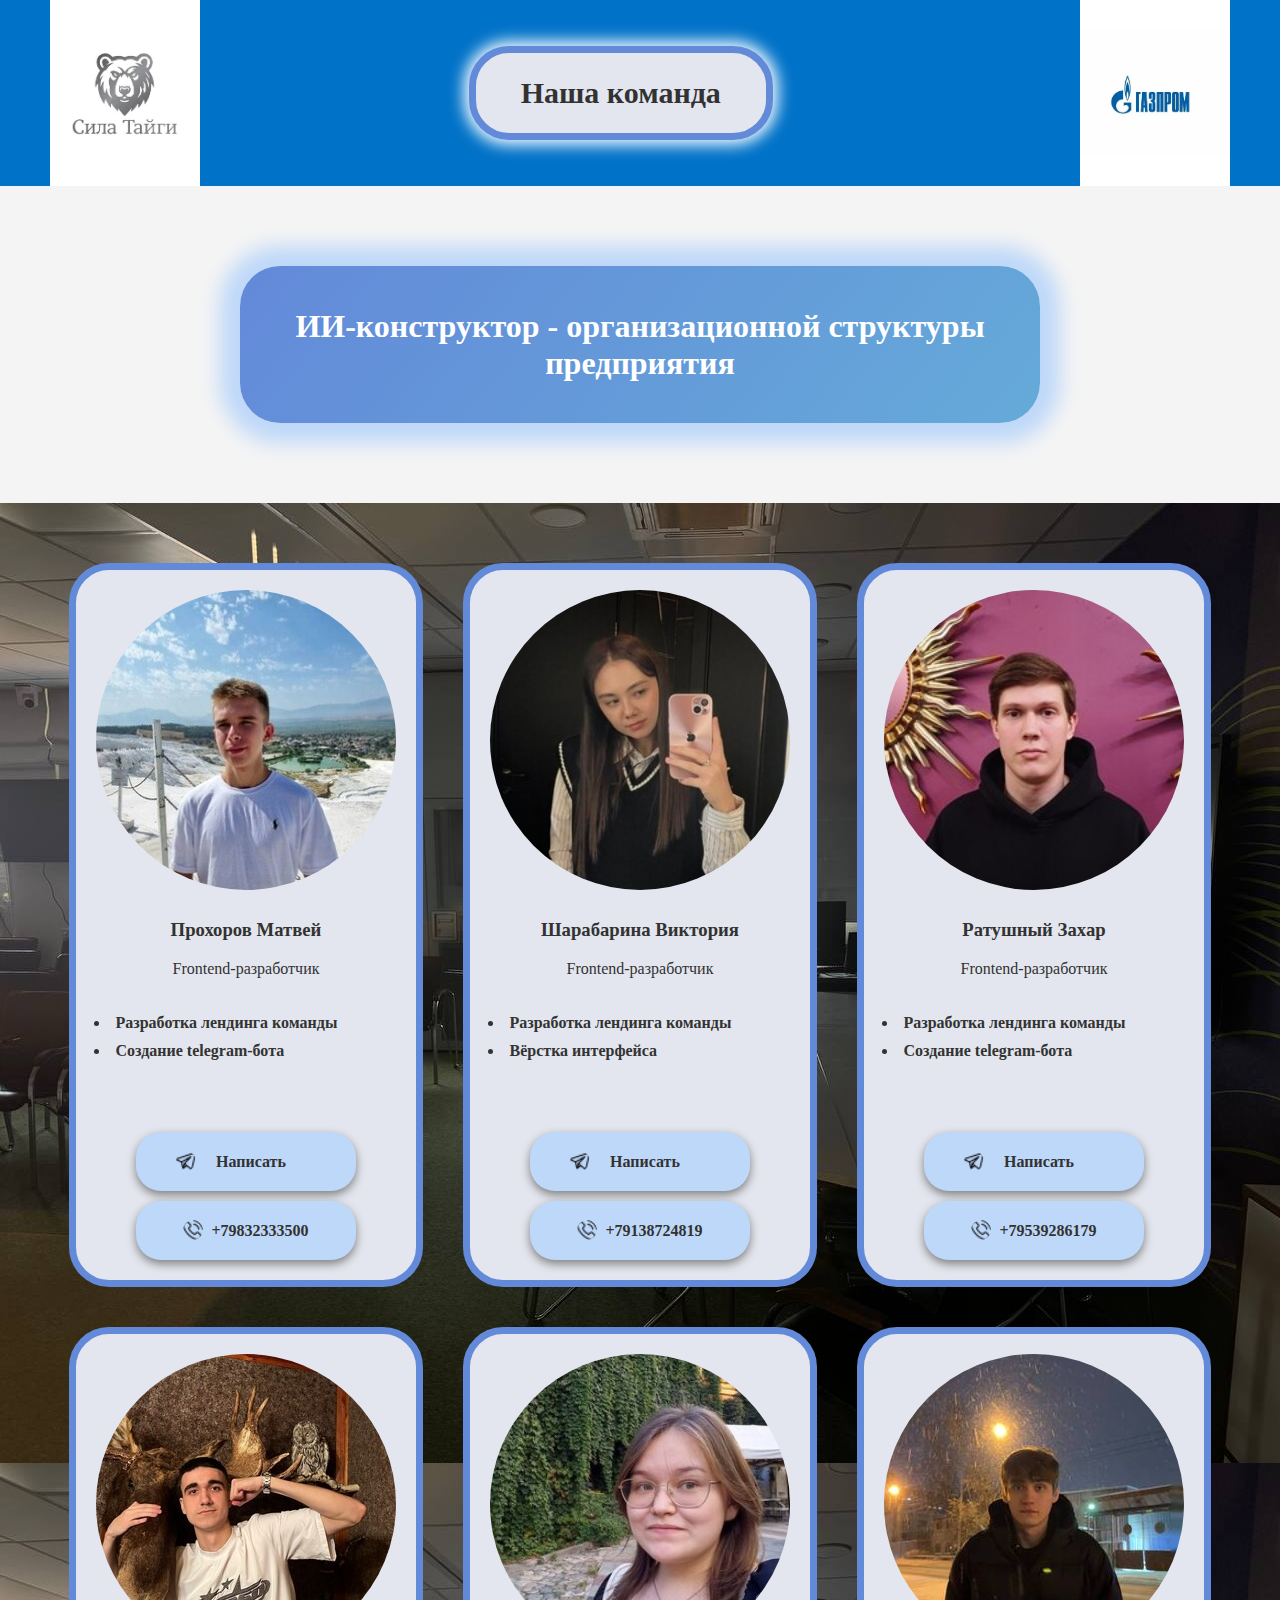
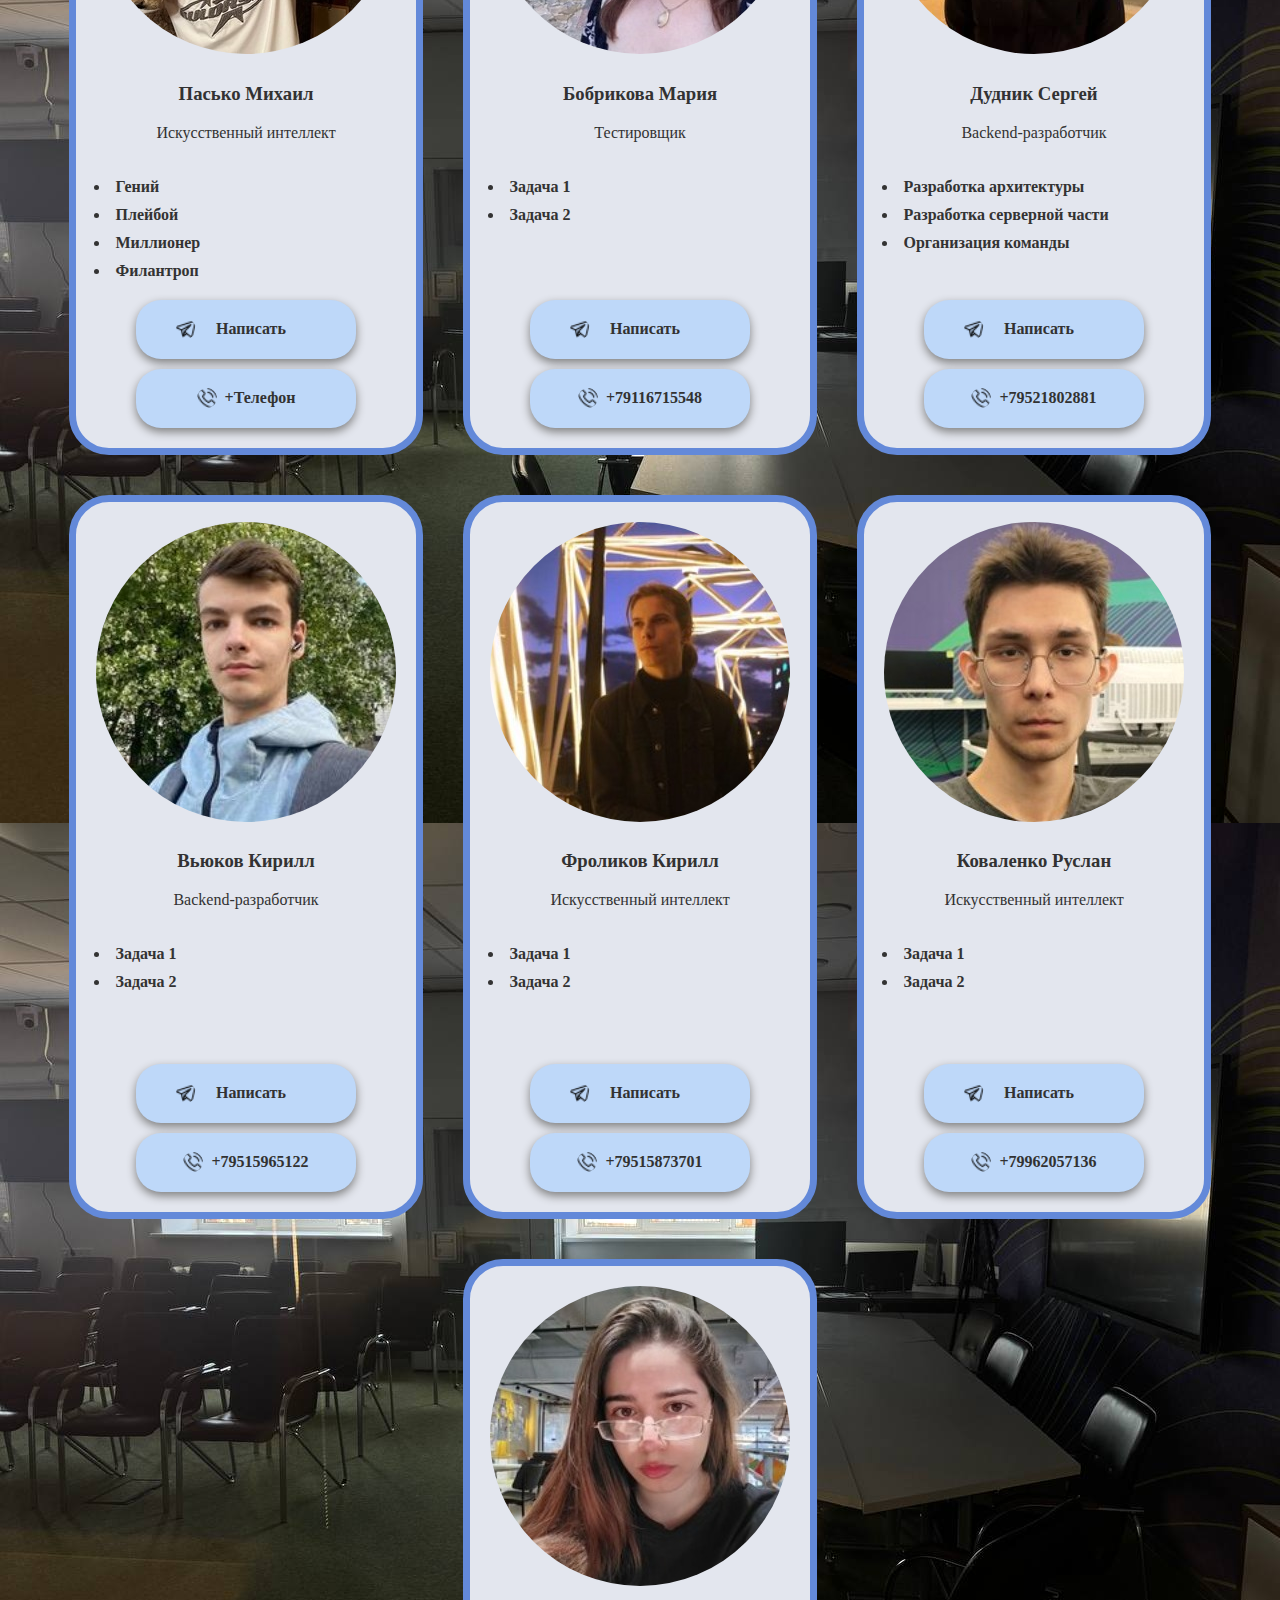
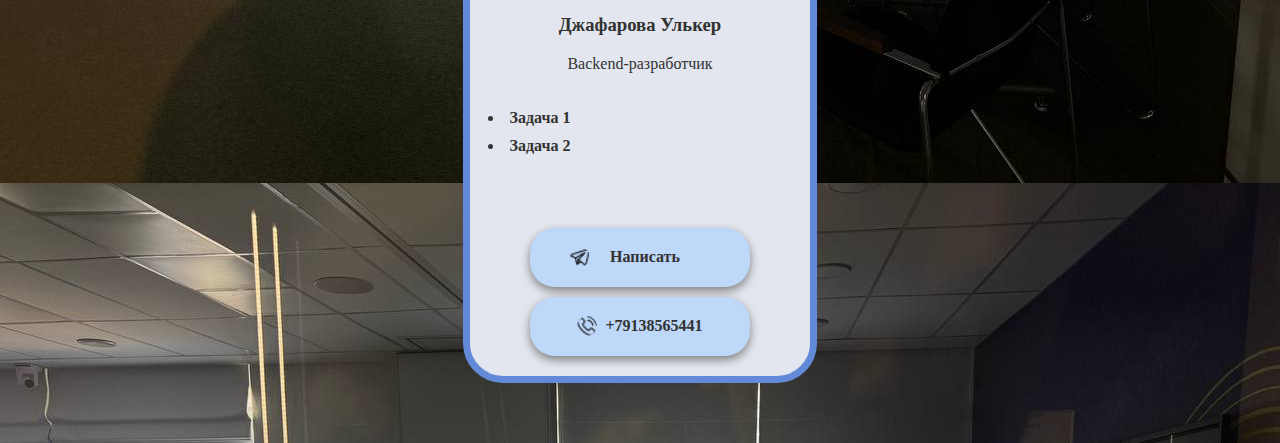
<file: index.html>
<!DOCTYPE html>
<html lang="ru">
    <head>
        <meta charset="UTF-8">
        <meta name="viewport" content="width=device-width, initial-scale=1.0">
        <title>Сила Тайги: Команда</title>
        <link rel="stylesheet" href="styles.css">
    </head>

    <body>
        <header>
            <div class="logo">
                <div class="logo__st">
                    <img src="photo/st.jpg" alt="Логотип Силы Тайги">
                </div>
                <div class="logo__gaz">
                    <img src="photo/газпром-391x329.jpg" alt="Логотип Газпрома">
                </div>
            </div>
            <div class="navigation">
                <a href="#about" target="_blank" class="navigation__button">
                    <span>Наша команда</span>
                </a> 
            </div>
        </header>

        <div class="description">
            <h1>
                ИИ-конструктор - организационной структуры предприятия
            </h1>
        </div>
        
        <section id="about">
            <div class="background-wrapper">
                <section class="team">
                    <div class="team-member">
                        <img src="photo/team/matthew-1x1.jpg" alt="Фотография matthew">
                        <div class="team-member__role">
                            <h3>Прохоров Матвей</h3>
                            <p>Frontend-разработчик</p>
                        </div>
                        
                            <ul class="tasks">
                                <li>Разработка лендинга команды</li>
                                <li>Создание telegram-бота</li>
                            </ul>
                    
                        <div class="telegram">
                            <a href="https://t.me/Itzmatic" target="_blank" class="telegram-button">
                                <img src="photo/tele.png" alt="Telegram">
                                <span>Написать</span>
                            </a>
                        </div>
                        <div class="number">
                            <img src="photo/phone-call (1).png" class="phone">
                            <span>+79832333500</span>
                        </div>
                    </div>

                    <div class="team-member">
                        <img src="photo/team/vika-1x1.jpg" alt="Фотография vika">
                        <div class="team-member__role">
                            <h3>Шарабарина Виктория</h3>
                            <p>Frontend-разработчик</p>
                        </div>
                            <ul class="tasks">
                                <li>Разработка лендинга команды</li>
                                <li>Вёрстка интерфейса</li>
                            </ul>
                        <div class="telegram">
                            <a href="https://t.me/blueheaven04" target="_blank" class="telegram-button">
                                <img src="photo/tele.png" alt="Telegram">
                                <span>Написать</span>
                            </a>
                        </div>
                        <div class="number">
                            <img src="photo/phone-call (1).png" class="phone">
                            <span>+79138724819</span>
                        </div>
                    </div>

                    <div class="team-member">
                        <img src="photo/team/zahar-1x1 (1).jpg" alt="Фотография Захара Ратушного">
                        <div class="team-member__role">
                            <h3>Ратушный Захар</h3>
                            <p>Frontend-разработчик</p>
                        </div>
                            <ul class="tasks">
                                <li>Разработка лендинга команды</li>
                                <li>Создание telegram-бота</li>
                            </ul>
                        <div class="telegram">
                            <a href="https://t.me/T0math" target="_blank" class="telegram-button">
                                <img src="photo/tele.png" alt="Telegram">
                                <span>Написать</span>
                            </a>
                        </div>
                        <div class="number">
                            <img src="photo/phone-call (1).png" class="phone">
                            <span>+79539286179</span>
                        </div>
                    </div>

                    <div class="team-member">
                        <img src="photo/team/misha-1x1.jpg" alt="Фотография Mishi">
                        <div class="team-member__role">
                            <h3>Пасько Михаил</h3>
                            <p>Искусственный интеллект</p>
                        </div>
                        <ul class="tasks">
                            <li>Гений</li>
                            <li>Плейбой</li>
                            <li>Миллионер</li>
                            <li>Филантроп</li>
                        </ul>
                        <div class="telegram">
                            <a href="https://t.me/Mishgeun" target="_blank" class="telegram-button">
                                <img src="photo/tele.png" alt="Telegram">
                                <span>Написать</span>
                            </a>
                        </div>
                        <div class="number">
                            <img src="photo/phone-call (1).png" class="phone">
                            <span>+Телефон</span>
                        </div>
                    </div>

                    <div class="team-member">
                        <img src="photo/team/masha-1x1 (1).jpg" alt="#">
                        <div class="team-member__role">
                            <h3>Бобрикова Мария</h3>
                            <p>Тестировщик</p>
                        </div>
                        <ul class="tasks">
                            <li>Задача 1</li>
                            <li>Задача 2</li>
                        </ul>
                        <div class="telegram">
                            <a href="https://t.me/soymintlatte" target="_blank" class="telegram-button">
                                <img src="photo/tele.png" alt="Telegram">
                                <span>Написать</span>
                            </a>
                        </div>
                        <div class="number">
                            <img src="photo/phone-call (1).png" class="phone">
                            <span>+79116715548</span>
                        </div>
                    </div>

                    <div class="team-member">
                        <img src="photo/team/sergey.jpg" alt="sergey">
                        <div class="team-member__role">
                            <h3>Дудник Сергей</h3>
                            <p>Backend-разработчик</p>
                        </div>
                            <ul class="tasks">
                            <li>Разработка архитектуры</li>
                            <li>Разработка серверной части</li>
                            <li>Организация команды</li>
                            </ul>
                        <div class="telegram">
                            <a href="https://t.me/money_alipay" target="_blank" class="telegram-button">
                                <img src="photo/tele.png" alt="Telegram">
                                <span>Написать</span>
                            </a>
                        </div>
                        <div class="number">
                            <img src="photo/phone-call (1).png" class="phone">
                            <span>+79521802881</span>
                        </div>
                    </div>

                    <div class="team-member">
                        <img src="photo/team/kirill-1x1.jpg" alt="kirill">
                        <div class="team-member__role">
                            <h3>Вьюков Кирилл</h3>
                            <p>Backend-разработчик</p>
                        </div>
                        <ul class="tasks">
                            <li>Задача 1</li>
                            <li>Задача 2</li>
                        </ul>
                        <div class="telegram">
                            <a href="https://t.me/kivy_1" target="_blank" class="telegram-button">
                                <img src="photo/tele.png" alt="Telegram">
                                <span>Написать</span>
                            </a>
                        </div>
                        <div class="number">
                            <img src="photo/phone-call (1).png" class="phone">
                            <span>+79515965122</span>
                        </div>
                    </div>

                    <div class="team-member">
                        <img src="photo/team/kirilll-1x1.jpg" alt="kirilll">
                        <div class="team-member__role">
                            <h3>Фроликов Кирилл</h3>
                            <p>Искусственный интеллект</p>
                        </div>
                        <ul class="tasks">
                            <li>Задача 1</li>
                            <li>Задача 2</li>
                        </ul>
                        <div class="telegram">
                            <a href="https://t.me/krlfrlkv" target="_blank" class="telegram-button">
                                <img src="photo/tele.png" alt="Telegram">
                                <span>Написать</span>
                            </a>
                        </div>
                        <div class="number">
                            <img src="photo/phone-call (1).png" class="phone">
                            <span>+79515873701</span>
                        </div>
                    </div>

                    <div class="team-member">
                        <img src="photo/team/rus-1x1.jpg" alt="rus">
                        <div class="team-member__role">
                            <h3>Коваленко Руслан</h3>
                            <p>Искусственный интеллект</p>
                        </div>
                        <ul class="tasks">
                            <li>Задача 1</li>
                            <li>Задача 2</li>
                        </ul>
                        <div class="telegram">
                            <a href="https://t.me/greenSolarParrot" target="_blank" class="telegram-button">
                                <img src="photo/tele.png" alt="Telegram">
                                <span>Написать</span>
                            </a>
                        </div>
                        <div class="number">
                            <img src="photo/phone-call (1).png" class="phone">
                            <span>+79962057136</span>
                        </div>
                    </div>

                    <div class="team-member">
                        <img src="photo/team/ulker-1x1.jpg" alt="ulker">
                        <div class="team-member__role">
                            <h3>Джафарова Улькер</h3>
                            <p>Backend-разработчик</p>
                        </div>
                        <ul class="tasks">
                            <li>Задача 1</li>
                            <li>Задача 2</li>
                        </ul>
                        <div class="telegram">
                            <a href="https://t.me/Ulkerat" target="_blank" class="telegram-button">
                                <img src="photo/tele.png" alt="Telegram">
                                <span>Написать</span>
                            </a>
                        </div>
                        <div class="number">
                            <img src="photo/phone-call (1).png" class="phone">
                            <span>+79138565441</span>
                        </div>
                    </div>
                </section>
                <!--<div class="footer-container"> 
                    <div class="footer">
                        <img src="photo/footer_photo.jpg" alt="Изображение">
                    </div>
                </div>-->
            </div>
        </section>
    </body>
</html>
</file>
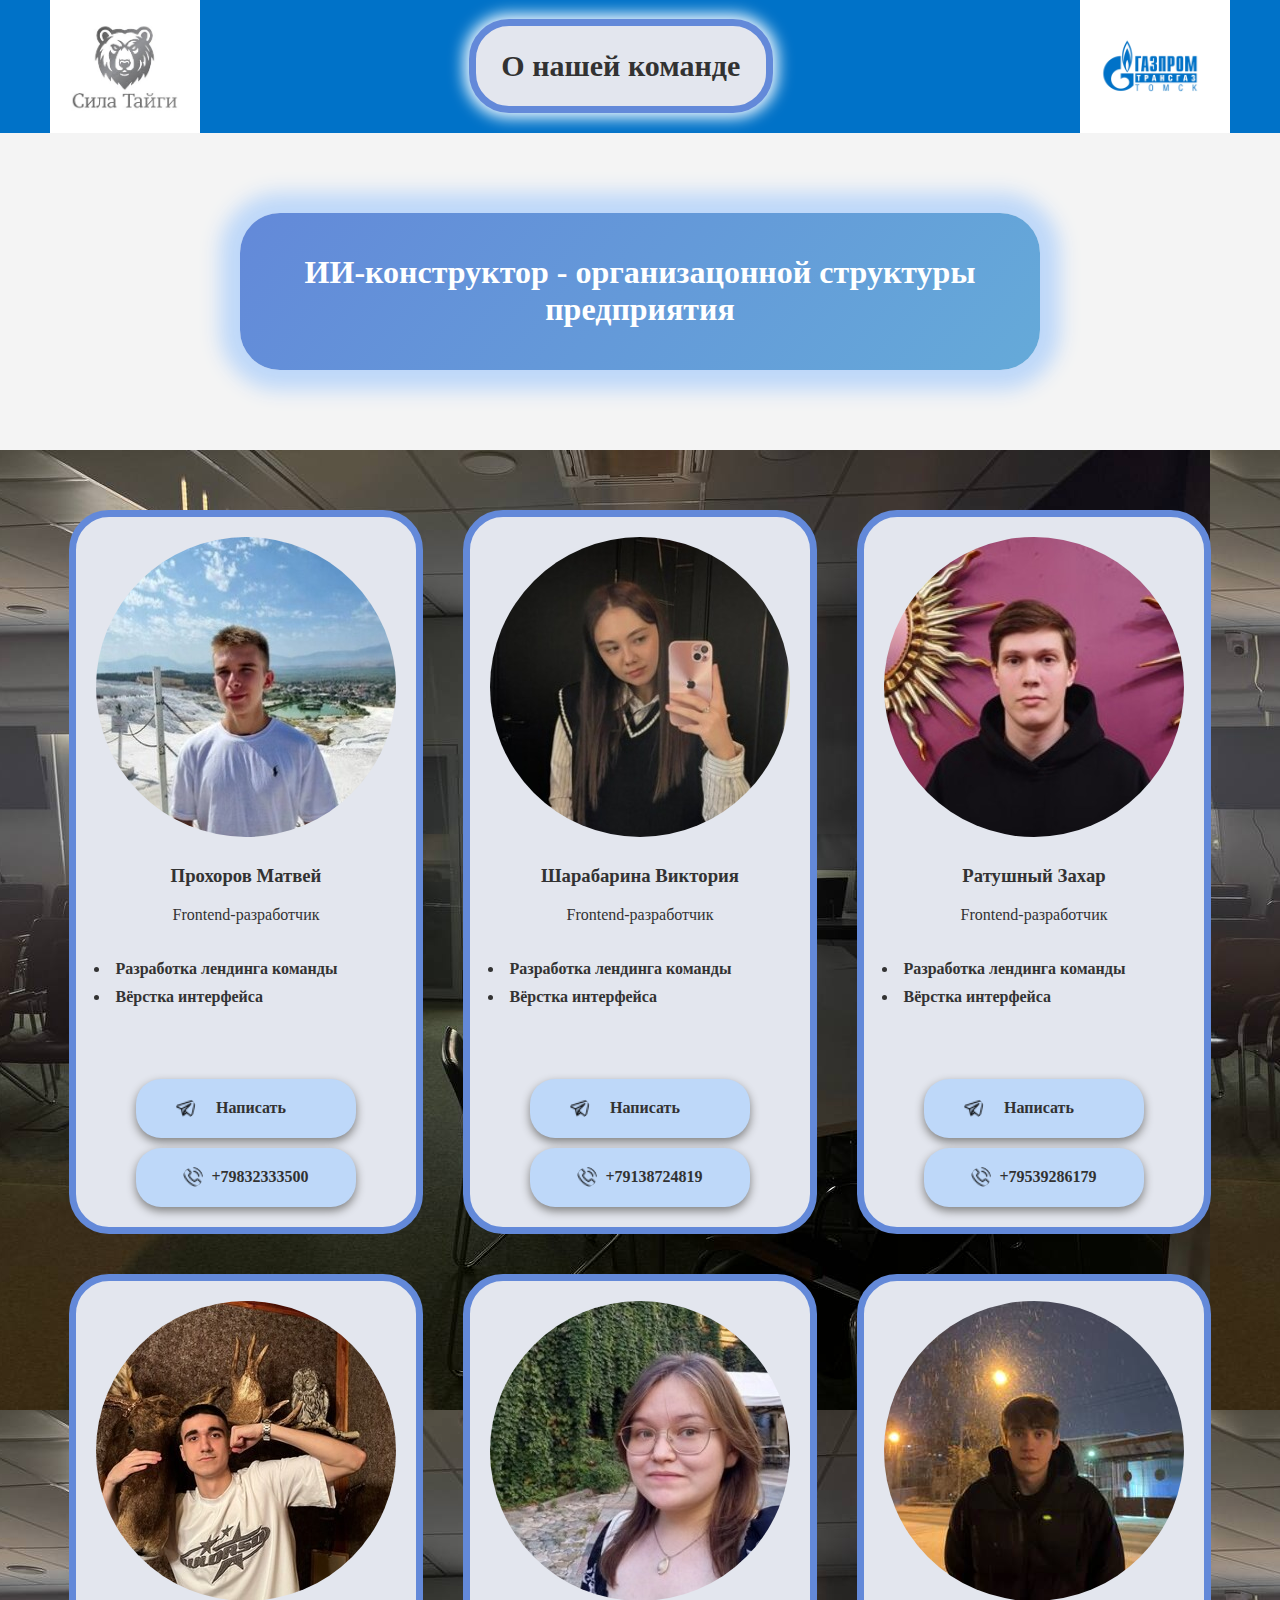
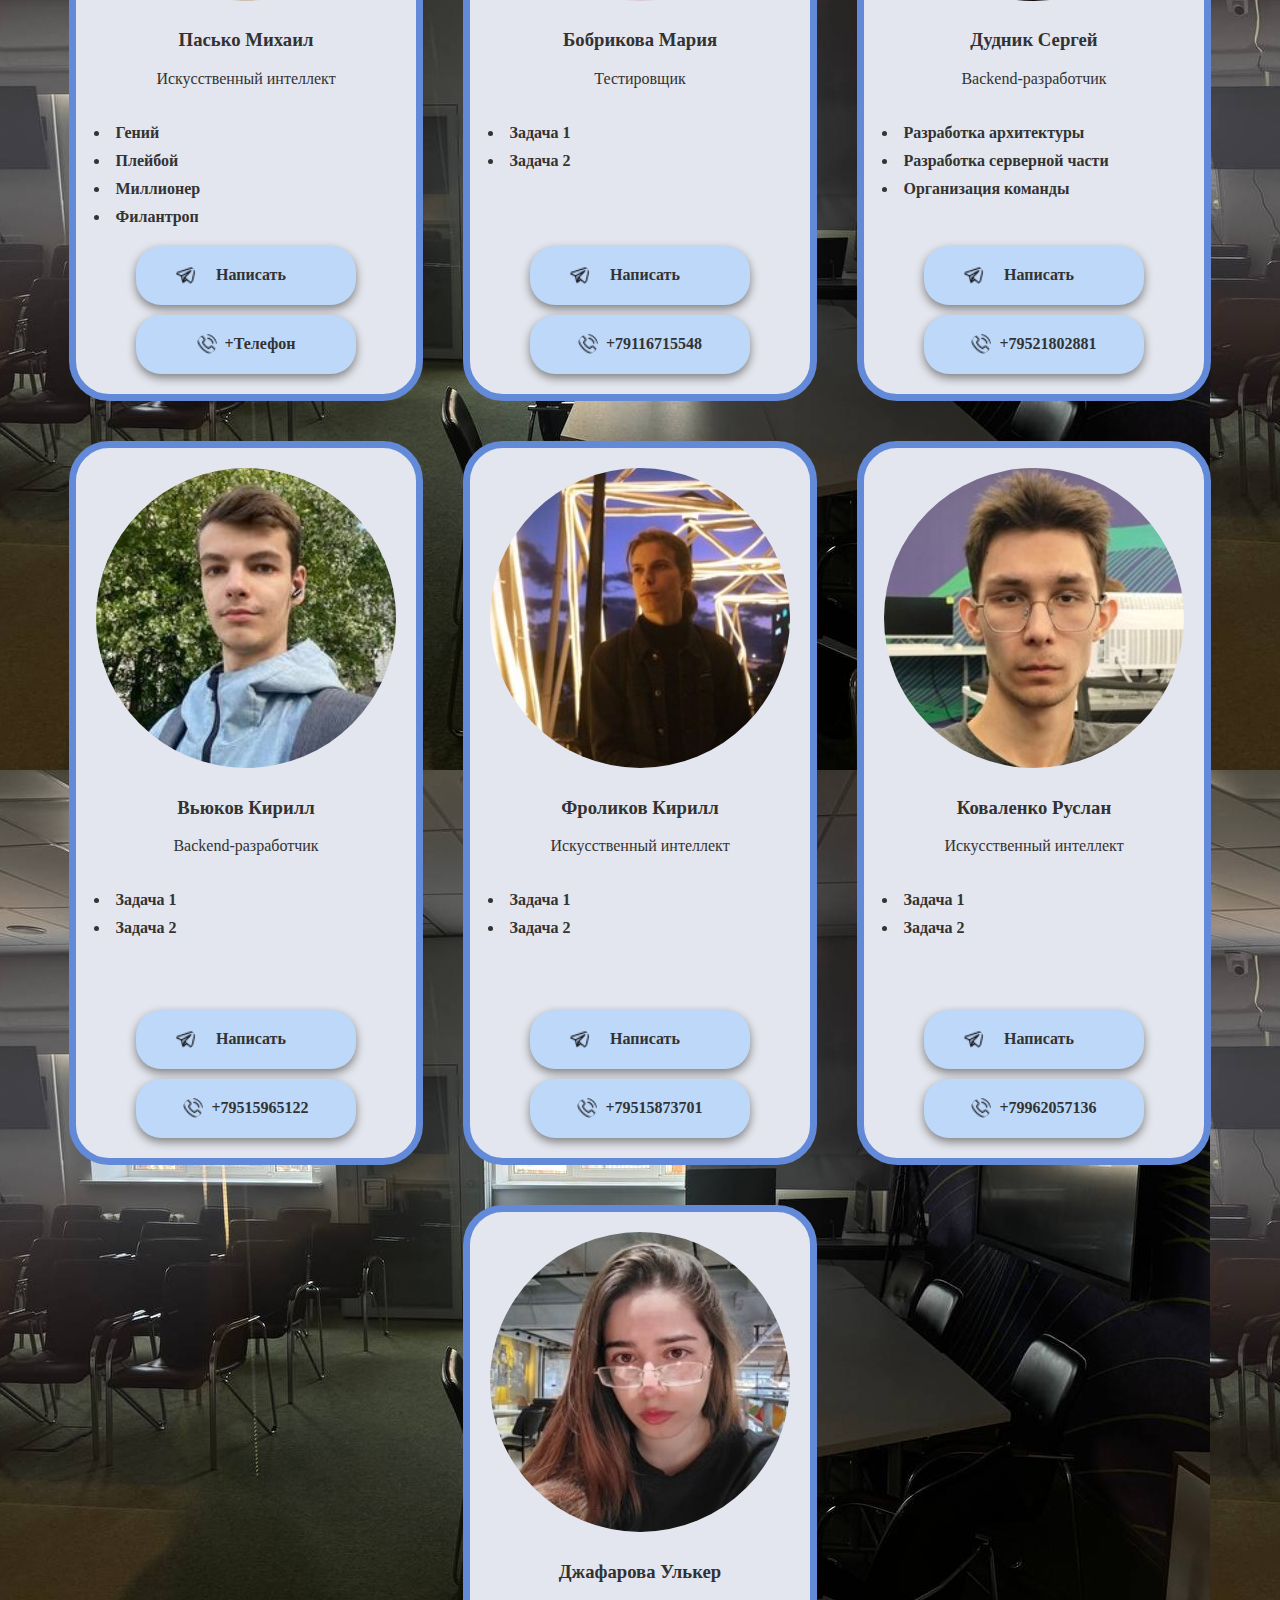
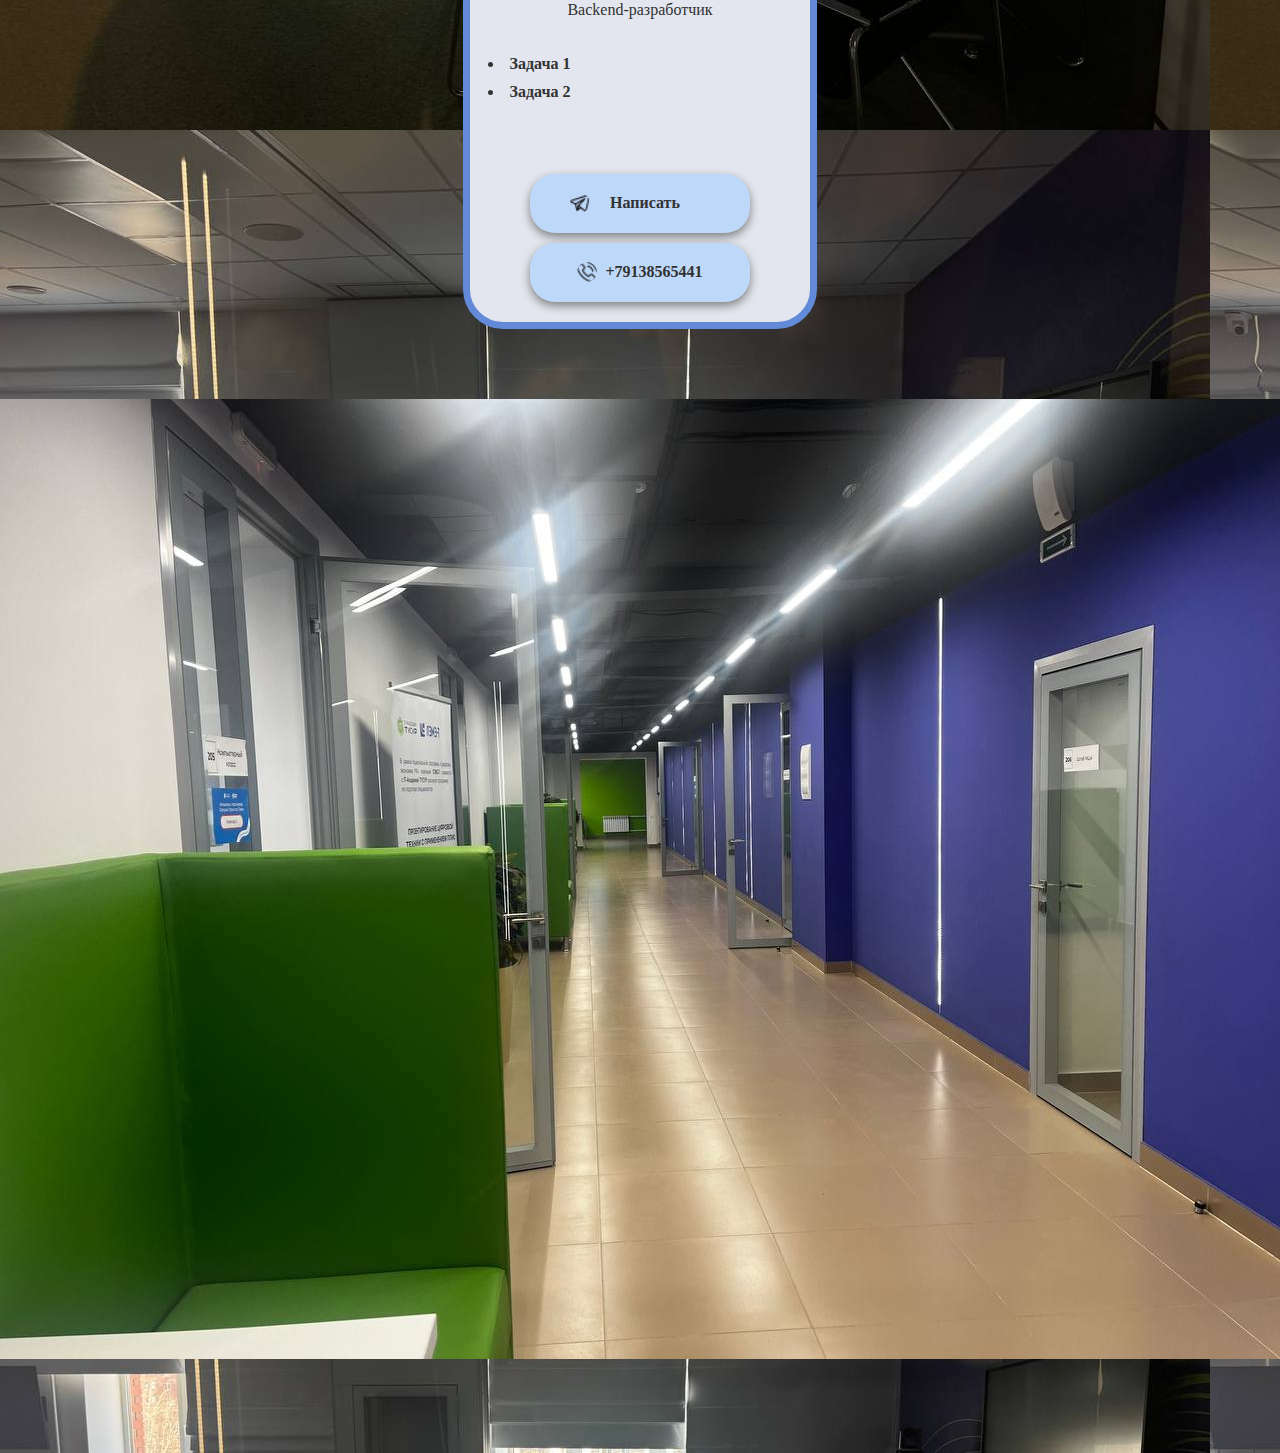
<file: kom.html>
<!DOCTYPE html>
<html lang="ru">
    <head>
        <meta charset="UTF-8">
        <meta name="viewport" content="width=device-width, initial-scale=1.0">
        <title>Сила Тайги: Команда</title>

        <link rel="stylesheet" href="styles.css">
    </head>
    <body>
        
        <header>
            <div class="logo">
                <div class="logo__st">
                    <img src="photo/st.jpg" alt="Логотип Силы Тайги">
                </div>
                <div class="logo__gaz">
                    <img src="photo/gazz.jpg" alt="Логотип Газпрома">
                </div>
            </div>
            <div class="navigation">
                <a href="#about" target="_blank" class="navigation__button">
                    <span>О нашей команде</span>
                </a> 
            </div>
        </header>

        <div class="description">
            <h1>
                ИИ-конструктор - организацонной структуры предприятия
            </h1>
        </div>
        
        <section id="about">
            <div class="background-wrapper">
                <section class="team">
                    <div class="team-member">
                        <img src="photo/team/matthew-1x1.jpg" alt="Фотография matthew">
                        <div class="team-member__role">
                            <h3>Прохоров Матвей</h3>
                            <p>Frontend-разработчик</p>
                        </div>
                        
                            <ul class="tasks">
                                <li>Разработка лендинга команды</li>
                                <li>Вёрстка интерфейса</li>
                            </ul>
                    
                        <div class="telegram">
                            <a href="https://t.me/Itzmatic" target="_blank" class="telegram-button">
                                <img src="photo/tele.png" alt="Telegram">
                                <span>Написать</span>
                            </a>
                        </div>
                        <div class="number">
                            <img src="photo/phone-call (1).png" class="phone">
                            <span>+79832333500</span>
                        </div>
                    </div>

                    <div class="team-member">
                        <img src="photo/team/vika-1x1.jpg" alt="Фотография vika">
                        <div class="team-member__role">
                            <h3>Шарабарина Виктория</h3>
                            <p>Frontend-разработчик</p>
                        </div>
                            <ul class="tasks">
                                <li>Разработка лендинга команды</li>
                                <li>Вёрстка интерфейса</li>
                            </ul>
                        <div class="telegram">
                            <a href="https://t.me/blueheaven04" target="_blank" class="telegram-button">
                                <img src="photo/tele.png" alt="Telegram">
                                <span>Написать</span>
                            </a>
                        </div>
                        <div class="number">
                            <img src="photo/phone-call (1).png" class="phone">
                            <span>+79138724819</span>
                        </div>
                    </div>

                    <div class="team-member">
                        <img src="photo/team/zahar-1x1 (1).jpg" alt="Фотография Захара Ратушного">
                        <div class="team-member__role">
                            <h3>Ратушный Захар</h3>
                            <p>Frontend-разработчик</p>
                        </div>
                            <ul class="tasks">
                                <li>Разработка лендинга команды</li>
                                <li>Вёрстка интерфейса</li>
                            </ul>
                        <div class="telegram">
                            <a href="https://t.me/T0math" target="_blank" class="telegram-button">
                                <img src="photo/tele.png" alt="Telegram">
                                <span>Написать</span>
                            </a>
                        </div>
                        <div class="number">
                            <img src="photo/phone-call (1).png" class="phone">
                            <span>+79539286179</span>
                        </div>
                    </div>

                    <div class="team-member">
                        <img src="photo/team/misha-1x1.jpg" alt="Фотография Mishi">
                        <div class="team-member__role">
                            <h3>Пасько Михаил</h3>
                            <p>Искусственный интеллект</p>
                        </div>
                        <ul class="tasks">
                            <li>Гений</li>
                            <li>Плейбой</li>
                            <li>Миллионер</li>
                            <li>Филантроп</li>
                        </ul>
                        <div class="telegram">
                            <a href="https://t.me/Mishgeun" target="_blank" class="telegram-button">
                                <img src="photo/tele.png" alt="Telegram">
                                <span>Написать</span>
                            </a>
                        </div>
                        <div class="number">
                            <img src="photo/phone-call (1).png" class="phone">
                            <span>+Телефон</span>
                        </div>
                    </div>

                    <div class="team-member">
                        <img src="photo/team/masha-1x1 (1).jpg" alt="#">
                        <div class="team-member__role">
                            <h3>Бобрикова Мария</h3>
                            <p>Тестировщик</p>
                        </div>
                        <ul class="tasks">
                            <li>Задача 1</li>
                            <li>Задача 2</li>
                        </ul>
                        <div class="telegram">
                            <a href="https://t.me/soymintlatte" target="_blank" class="telegram-button">
                                <img src="photo/tele.png" alt="Telegram">
                                <span>Написать</span>
                            </a>
                        </div>
                        <div class="number">
                            <img src="photo/phone-call (1).png" class="phone">
                            <span>+79116715548</span>
                        </div>
                    </div>

                    <div class="team-member">
                        <img src="photo/team/sergey.jpg" alt="sergey">
                        <div class="team-member__role">
                            <h3>Дудник Сергей</h3>
                            <p>Backend-разработчик</p>
                        </div>
                            <ul class="tasks">
                            <li>Разработка архитектуры</li>
                            <li>Разработка серверной части</li>
                            <li>Организация команды</li>
                            </ul>
                        <div class="telegram">
                            <a href="https://t.me/money_alipay" target="_blank" class="telegram-button">
                                <img src="photo/tele.png" alt="Telegram">
                                <span>Написать</span>
                            </a>
                        </div>
                        <div class="number">
                            <img src="photo/phone-call (1).png" class="phone">
                            <span>+79521802881</span>
                        </div>
                    </div>

                    <div class="team-member">
                        <img src="photo/team/kirill-1x1.jpg" alt="kirill">
                        <div class="team-member__role">
                            <h3>Вьюков Кирилл</h3>
                            <p>Backend-разработчик</p>
                        </div>
                        <ul class="tasks">
                            <li>Задача 1</li>
                            <li>Задача 2</li>
                        </ul>
                        <div class="telegram">
                            <a href="https://t.me/kivy_1" target="_blank" class="telegram-button">
                                <img src="photo/tele.png" alt="Telegram">
                                <span>Написать</span>
                            </a>
                        </div>
                        <div class="number">
                            <img src="photo/phone-call (1).png" class="phone">
                            <span>+79515965122</span>
                        </div>
                    </div>

                    <div class="team-member">
                        <img src="photo/team/kirilll-1x1.jpg" alt="kirilll">
                        <div class="team-member__role">
                            <h3>Фроликов Кирилл</h3>
                            <p>Искусственный интеллект</p>
                        </div>
                        <ul class="tasks">
                            <li>Задача 1</li>
                            <li>Задача 2</li>
                        </ul>
                        <div class="telegram">
                            <a href="https://t.me/krlfrlkv" target="_blank" class="telegram-button">
                                <img src="photo/tele.png" alt="Telegram">
                                <span>Написать</span>
                            </a>
                        </div>
                        <div class="number">
                            <img src="photo/phone-call (1).png" class="phone">
                            <span>+79515873701</span>
                        </div>
                    </div>

                    <div class="team-member">
                        <img src="photo/team/rus-1x1.jpg" alt="rus">
                        <div class="team-member__role">
                            <h3>Коваленко Руслан</h3>
                            <p>Искусственный интеллект</p>
                        </div>
                        <ul class="tasks">
                            <li>Задача 1</li>
                            <li>Задача 2</li>
                        </ul>
                        <div class="telegram">
                            <a href="https://t.me/greenSolarParrot" target="_blank" class="telegram-button">
                                <img src="photo/tele.png" alt="Telegram">
                                <span>Написать</span>
                            </a>
                        </div>
                        <div class="number">
                            <img src="photo/phone-call (1).png" class="phone">
                            <span>+79962057136</span>
                        </div>
                    </div>

                    <div class="team-member">
                        <img src="photo/team/ulker-1x1.jpg" alt="ulker">
                        <div class="team-member__role">
                            <h3>Джафарова Улькер</h3>
                            <p>Backend-разработчик</p>
                        </div>
                        <ul class="tasks">
                            <li>Задача 1</li>
                            <li>Задача 2</li>
                        </ul>
                        <div class="telegram">
                            <a href="https://t.me/Ulkerat" target="_blank" class="telegram-button">
                                <img src="photo/tele.png" alt="Telegram">
                                <span>Написать</span>
                            </a>
                        </div>
                        <div class="number">
                            <img src="photo/phone-call (1).png" class="phone">
                            <span>+79138565441</span>
                        </div>
                    </div>
                </section>
                <div class="footer-container"> 
                    <div class="footer">
                        <img src="photo/footer_photo.jpg" alt="Изображение">
                    </div>
                </div>
            </div>
        </section>
    </body>
</html>
</file>
<file: styles.css>
body {
    font-family: Georgia, serif;
    margin: 0;
    padding: 0;
    background-color: #f4f4f4;
    color: rgb(50, 50, 50);
    display: flex;
    flex-direction: column;
    align-items: center;
}

header {
    display: flex;
    justify-content: space-between;
    align-items: center;
    background-color:#0072C8;
    width: 100%;
    max-width: 100%;
    position: relative;
    color: white;
}

.logo {
    display: flex;
    justify-content: space-between;
    width: 100%;
    height: 100%;          
}

.logo__st {
    background: white;
    display: flex;
    align-items: center;
    margin-left: 50px;
    box-sizing: border-box;
}

.logo__gaz {
    background: white;
    display: flex;
    align-items: center;
    padding: 30px 0;
    margin-right: 50px;
}

.logo__st img,
.logo__gaz img{
    height: 60px;
    max-width: 150px;
    height: auto;
    object-fit: contain;
}



.navigation {
    position: absolute;
    left: 48.5%;
    top: 50%;
    transform: translate(-50%, -50%);
}

.navigation__button {
    display: flex;
    align-items: center;
    justify-content: center;
    background-color: rgb(227, 230, 238);
    color: rgb(50, 50, 50);
    padding: 10px 20px;
    border: 7px solid #6389D9;
    border-radius: 40px;
    box-shadow: 0 0 15px 5px rgb(242, 250, 255);
    text-decoration: none;
    text-align: center;
    font-weight: bold;
    font-size: 30px;
    transition: all 0.3s ease-in-out;
    min-width: 250px;
    height: 60px;
}

.navigation__button:hover {
    background: linear-gradient(130deg,#6389D9, #65AAD9);
    border: 7px solid white;
    border-radius: 40px;
    color: white;
}

#about {
    text-decoration: none !important;
    color: white;
}

.description {
    max-width: 800px;
    width: 90%;
    text-align: center; 
    background: linear-gradient(130deg,#6389D9, #65AAD9); 
    padding: 20px;
    border-radius: 40px; 
    box-shadow: 0 0 20px 20px #bed8f9; 
    margin: 80px auto;
    color: white;
    box-sizing: border-box;
}

.background-wrapper {
    max-width: 1700px;
    margin: 0 auto;
    padding: 40px 20px;
    background-color: rgb(175, 175, 175);
    background-image: url("photo/back.jpg");
}

.team {
    display: flex;
    flex-wrap: wrap;
    justify-content: center;
    align-items: stretch;
}

.team-member {
    background-color: white;
    align-items: center;
    margin: 20px;
    padding: 20px;
    width: 300px;
    min-height: 670px;
    text-align: center;
    border-radius: 40px;
    background: rgb(227, 230, 238);
    transition: transform 0.3s ease;
    border: 7px solid #6389D9;
    display: flex;
    flex-direction: column;
    /*object-fit: cover;
    height: auto;*/
    
}

.team-member:hover {
    transform: translateY(-20px);
}

.team-member img {
    width: 100%;
    border-radius: 50%;
    margin-bottom: 10px;
}

.team-member__role {
    padding: 0;
    margin: 0;
    color: rgb(50, 50, 50);
}

.team-member .content {
    flex-grow: 1; 
    display: flex;
    flex-direction: column;
    justify-content: space-between; 
}

.tasks {
    padding: 5px;
    margin: 10px;
    border-radius: 10px;
    text-align: left;
    width: 100%;
    padding-left: 0;
    min-height: 90px;
}

.tasks li {
    padding: 5px 0;
    font-weight: bold;
    color: #333;
    transition: all 0.3s ease-in-out;
    list-style-position: inside;
    align-items: left;
}

.telegram,
.number {
    margin-top: auto;
}

.telegram-button {
    display: flex;
    align-items: center;
    gap: 20px;
    background-color: #bed8f9;
    color: rgb(50, 50, 50);
    padding: 10px 20px;
    border-radius: 25px;
    text-decoration: none;
    text-align: center;
    font-weight: bold;
    font-size: 16px;
    transition: all 0.3s ease-in-out;
    box-shadow: 0 4px 10px grey;
    width: 180px;
}

.telegram-button img {
    width: 20px;
    height: 20px;
    margin-top: 9px;
    margin-left: 20px;
}

.number img {
    width: 20px;
    height: 20px;
    margin-top: 9px;
}

.telegram-button:hover,
.number:hover {
    background: linear-gradient(130deg,#6389D9, #65AAD9);
    box-shadow: 0 6px 15px grey;
    color: white;
}

.number {
    display: flex;
    justify-content: center;
    align-items: center;
    margin-top: 10px; 
    gap: 8px;
    background-color: #bed8f9;
    color: rgb(50, 50, 50);
    padding: 10px 20px;
    border-radius: 25px;
    text-decoration: none;
    text-align: center;
    font-weight: bold;
    font-size: 16px;
    transition: all 0.3s ease-in-out;
    box-shadow: 0 4px 10px grey;
    width: 180px;
}

.footer-container {
    max-width: 1700px;
    margin: 50px 50px;  
}
.photo-container {
    width: 200px;
    height: 200px;
    flex-shrink: 0;
}   

/* Адаптация для мобильных */
/*шапка*/
@media (max-width: 768px) {
    header {
        height: 60px;
    }
    
    .logo__gaz {
        padding: 50px 0;
    }
    
    .logo__st img,
    .logo__gaz img {
        height: 40px;
        max-width: 100px;
    }
    
    .navigation__button {
        font-size: 18px;
        height: 35px;
        width: 100px;
        max-width: 130px;
        border-width: 5px;
    }
}

@media (max-width: 480px) {
    .logo__st, .logo__gaz {
        padding: 0 10px;
    }
    
    .navigation__button {
        font-size: 16px;
        min-width: 140px;
        padding: 0 15px;
    }
}

/*описание*/
/*планшеты*/
@media (max-width: 768px) {
    .description {
        width: 90%;
        margin: 50px auto 50px 55%;
        transform: translateX(-2.2%);
        padding: 15px;
        border-radius: 30px;
    }
    
    .description h1 {
        font-size: 28px; 
    }
}

/* Мобильные устройства */
@media (max-width: 576px) {
    .description {
        margin-left: 8.3%;
        width: 90%;
        padding: 12px;
        border-radius: 20px;
        box-shadow: 0 0 10px 5px #bed8f9;
    }
    
    .description h1 {
        font-size: 22px;
        line-height: 1.3; 
        padding: 0 10px; 
    }
}

/* Мобильная версия - карточки по одной */
@media (max-width: 768px) {
    .team {
        flex-direction: column; 
        align-items: center; 
    }
    
    .team-member {
        width: 90%; 
        max-width: 350px; 
        margin: 20px 38px; 
        min-height: auto; 
        padding: 15px;
    }
    
    .team-member:hover {
        transform: none; 
    }
    
    /* Оптимизация внутренних элементов */
    .team-member img {
        width: 60%;
        max-width: 200px;
    }
    
    .telegram,
    .number {
        align-items: center;
        text-align: center;
        margin-left: auto;
        margin-right: auto;
    }

    .telegram {
        width: 50%;
        margin-left: 18%;
    }

    .number {
        width: 53%;
    }

    .telegram-button {
        align-items: center;
    }
    .telegram-button img {
        width: 25px;
    }
    .number img {
        width:25px;
    }
}
</file>
